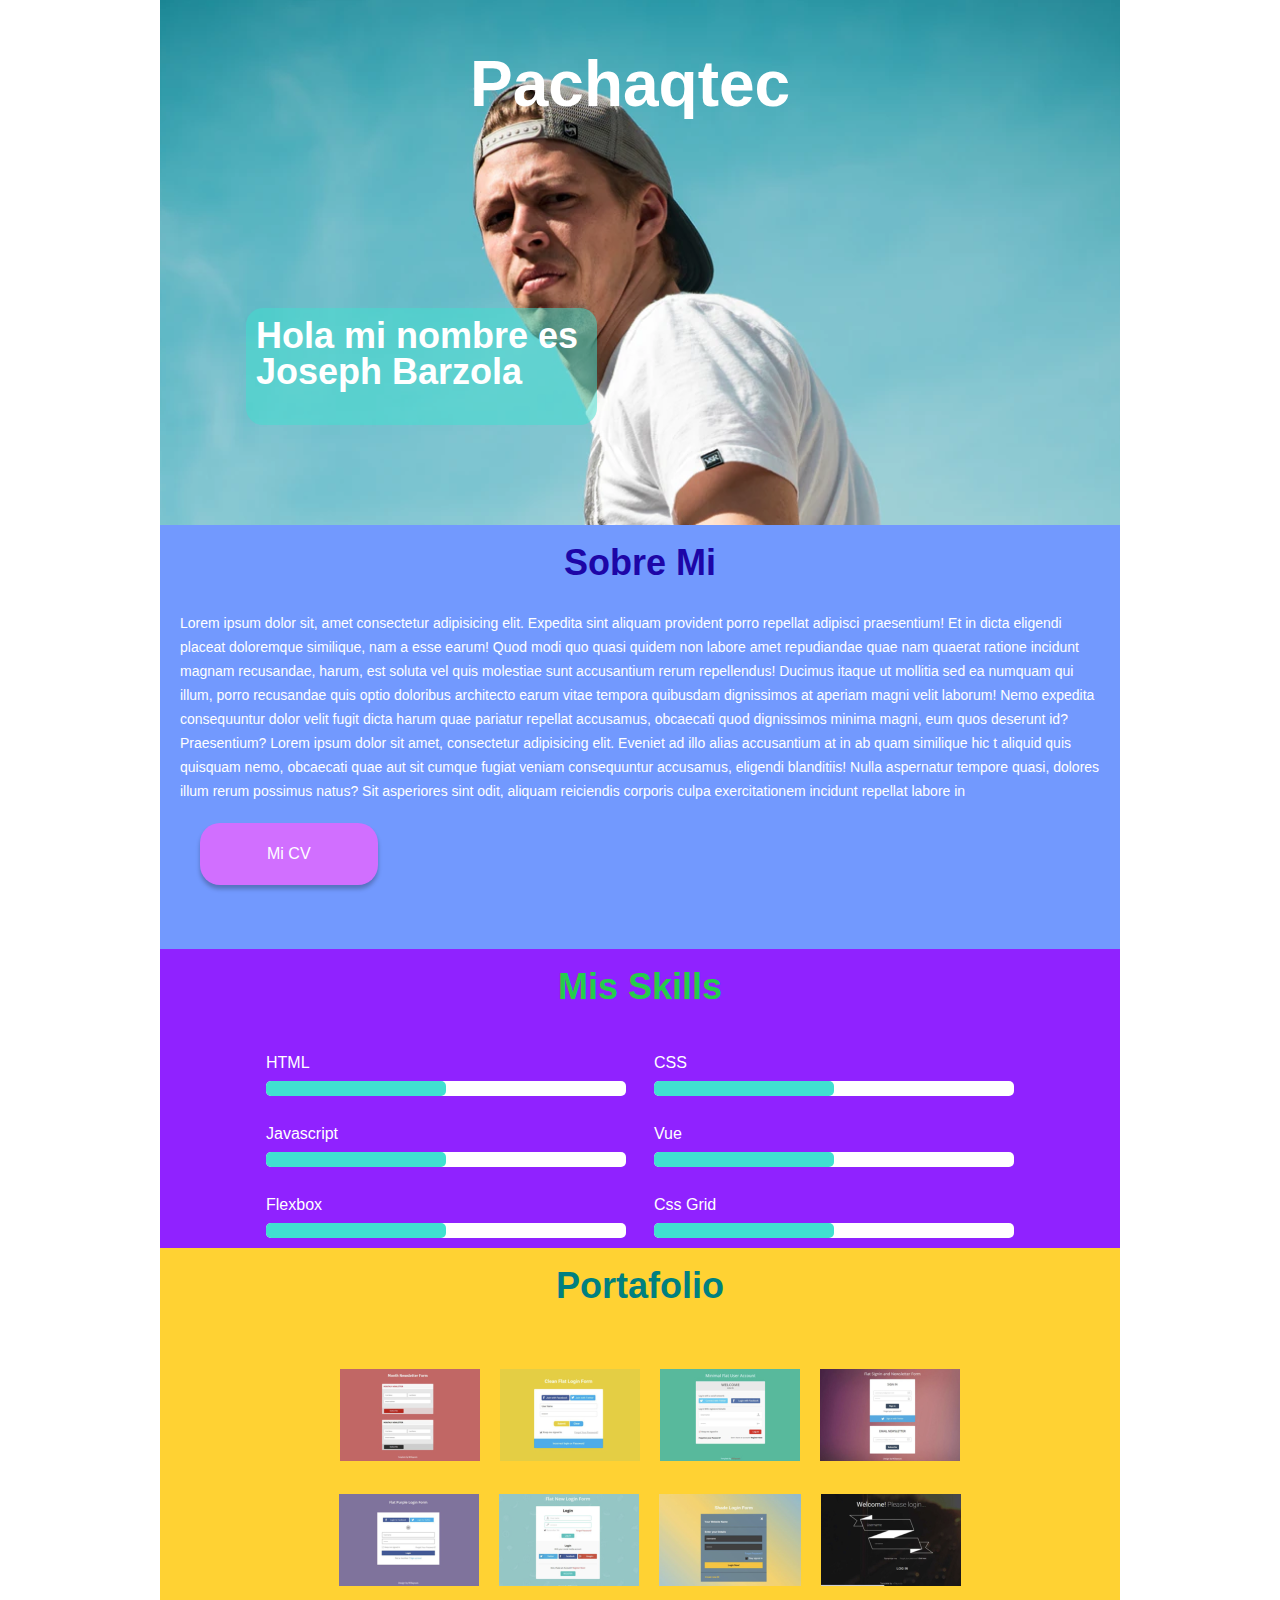
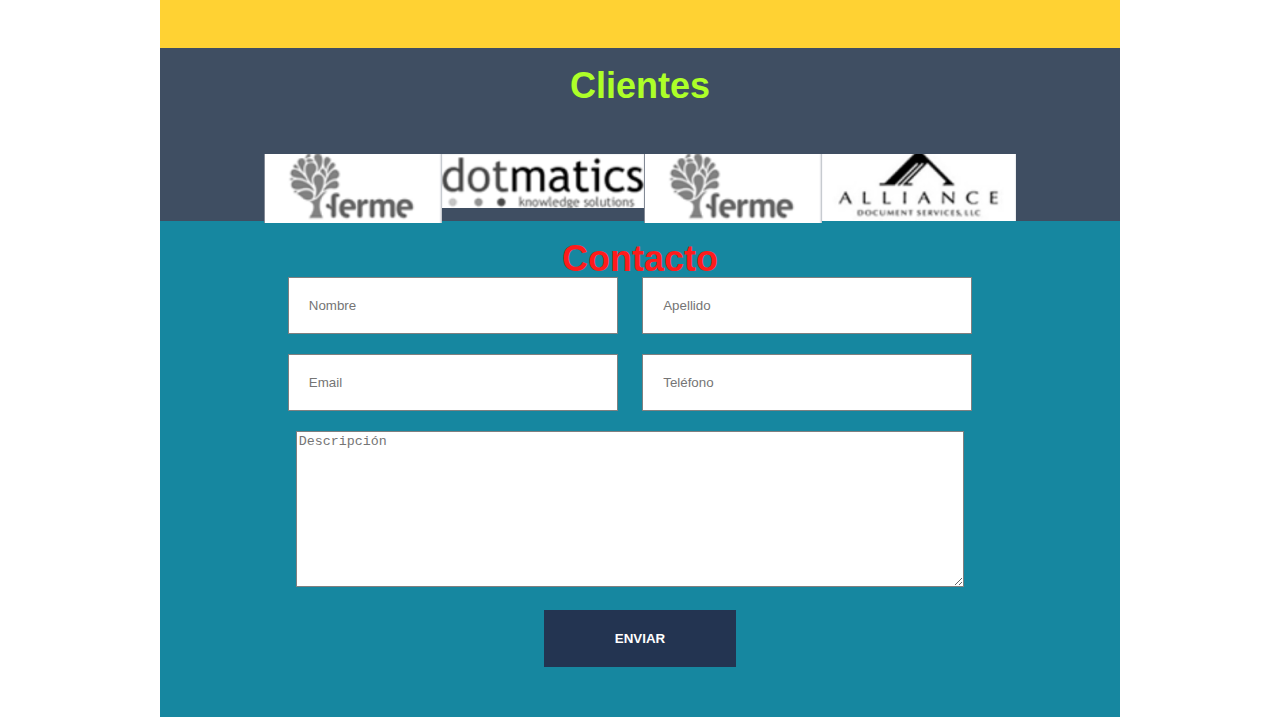
<file: index.html>
<!DOCTYPE html>
<html lang="en">

<head>
    <meta charset="UTF-8">
    <meta name="viewport" content="width=device-width, initial-scale=1.0">
    <title>Reto Hackaton</title>
    <link rel="stylesheet" href="./styles/reset.css">
    <link rel="stylesheet" href="./styles/main.css">
</head>

<body>
    <main>
        <section class="head">
            <figure>
                <img src="./images/Persona.png" alt="Fotografia">
            </figure>
            <h1>Pachaqtec</h1>
            <p>Hola mi nombre es Joseph Barzola</p>
        </section>
        <section class="about">
            <h2>Sobre Mi</h2>
            <p>Lorem ipsum dolor sit, amet consectetur adipisicing elit. Expedita sint aliquam provident porro repellat
                adipisci praesentium! Et in dicta eligendi placeat doloremque similique, nam a esse earum! Quod modi quo
                quasi quidem non labore amet repudiandae quae nam quaerat ratione incidunt magnam recusandae, harum, est
                soluta vel quis molestiae sunt accusantium rerum repellendus! Ducimus itaque ut mollitia sed ea numquam
                qui illum, porro recusandae quis optio doloribus architecto earum vitae tempora quibusdam dignissimos at
                aperiam magni velit laborum! Nemo expedita consequuntur dolor velit fugit dicta harum quae pariatur
                repellat accusamus, obcaecati quod dignissimos minima magni, eum quos deserunt id? Praesentium? Lorem
                ipsum dolor sit amet, consectetur adipisicing elit. Eveniet ad illo alias accusantium at in ab quam
                similique hic t aliquid quis quisquam nemo, obcaecati quae aut sit cumque fugiat veniam consequuntur
                accusamus, eligendi blanditiis! Nulla aspernatur tempore quasi, dolores illum rerum possimus natus? Sit
                asperiores sint odit, aliquam reiciendis corporis culpa exercitationem incidunt repellat labore in
            </p>
            <a href="#">Mi CV</a>
        </section>
        <section class="skills">
            <h2>Mis Skills</h2>
            <div class="box-1">
                <div>
                    <h3>HTML</h3>
                    <div class="baguette">
                        <div class="demie-baguette"></div>
                    </div>
                </div>
                <div>
                    <h3>CSS</h3>
                    <div class="baguette-2">
                        <div class="demie-baguette2"></div>
                    </div>
                </div>
            </div>
            <div class="box-2">
                <div>
                    <h3>Javascript</h3>
                    <div class="baguette-3">
                        <div class="demie-baguette3"></div>
                    </div>
                </div>
                <div>
                    <h3>Vue</h3>
                    <div class="baguette-4">
                        <div class="demie-baguette4"></div>
                    </div>
                </div>
            </div>
            <div class="box-3">
                <div>
                    <h3>Flexbox</h3>
                    <div class="baguette-5">
                        <div class="demie-baguette5"></div>
                    </div>
                </div>
                <div>
                    <h3>Css Grid</h3>
                    <div class="baguette-6">
                        <div class="demie-baguette6"></div>
                    </div>
                </div>
            </div>
        </section>
        <section class="portafolio">
            <h2>Portafolio</h2>
            <div class="content-1">
                <figure>
                    <img src="./images/Proyecto1.png" alt="Proyecto1">
                </figure>
                <figure>
                    <img src="./images/Proyecto2.png" alt="Proyecto2">
                </figure>
                <figure>
                    <img src="./images/Proyecto3.png" alt="Proyecto3">
                </figure>
                <figure>
                    <img src="./images/Proyecto4.png" alt="Proyecto4">
                </figure>
            </div>
            <div class="content-2">
                <figure>
                    <img src="./images/Proyecto5.png" alt="Proyecto5">
                </figure>
                <figure>
                    <img src="./images/Proyecto6.png" alt="Proyecto6">
                </figure>
                <figure>
                    <img src="./images/Proyecto7.png" alt="Proyecto7">
                </figure>
                <figure>
                    <img src="./images/Proyecto8.png" alt="Proyecto8">
                </figure>
            </div>
        </section>
        <section class="entreprise">
            <h2>Clientes</h2>
            <div class="logo-entreprise">
                <figure>
                    <img src="./images/Ferme.png" alt="Ferme">
                </figure>
                <figure>
                    <img src="./images/dotmatics.png" alt="Dotmatics">
                </figure>
                <figure>
                    <img src="./images/Ferme.png" alt="Ferme">
                </figure>
                <figure>
                    <img src="./images/Alliance.png" alt="Alliance">
                </figure>
            </div>
        </section>
        <section class="contact">
            <form>
                <h2>Contacto</h2>
                <div>
                    <input required pattern="[a-zA-Z]+" type="text" name="Nombre" id="" placeholder="Nombre">
                    <input required pattern="[a-zA-Z]+" type="text" name="Apellido" id="" placeholder="Apellido">
                </div>
                <div>
                    <input required type="email" name="email" id="" placeholder="Email">
                    <input required pattern="[0-9]+" type="tel" name="telefono" id="" placeholder="Teléfono">
                </div>
                <div>
                    <textarea required name="Descripcion" id="" cols="30" rows="10" placeholder="Descripción"></textarea>
                </div>
                <div><button class="button-enviar">ENVIAR</button></div>
            </form>
        </section>
    </main>
</body>

</html>
</file>
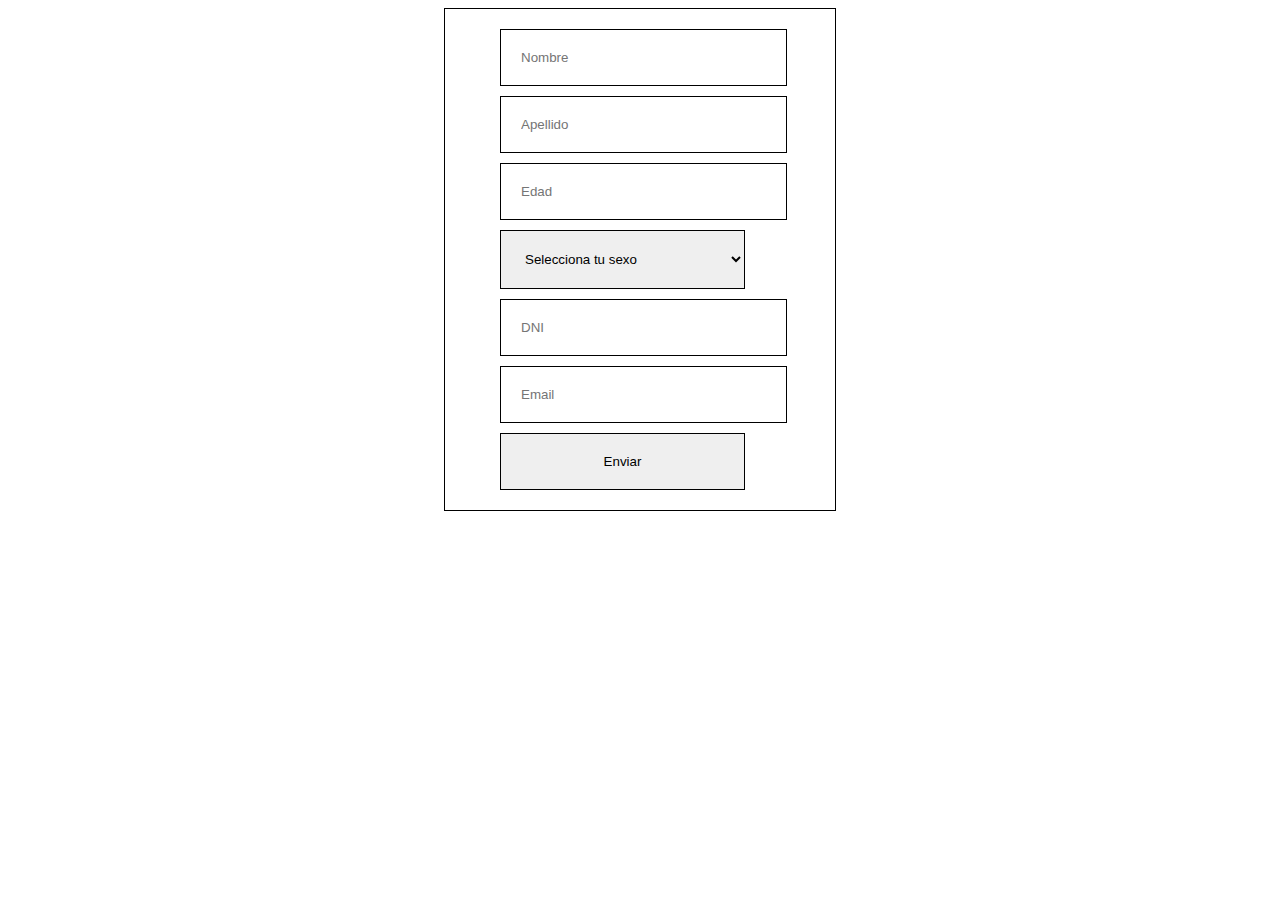
<file: form.html>
<!DOCTYPE html>
<html lang="en">

<head>
    <meta charset="UTF-8">
    <meta name="viewport" content="width=device-width, initial-scale=1.0">
    <title>Formulario</title>
    <link rel="stylesheet" href="./styles/form.css">
</head>

<body>
    <form action="">
        <input required pattern="[a-zA-Z]+" type="text" name="fname" placeholder="Nombre">
        <input required pattern="[a-zA-Z]+" type="text" name="lname" placeholder="Apellido">
        <hr>
        <br>
        <input required min="18" max="80" type="number" name="age" placeholder="Edad">
        <hr>
        <br>
        <select required name="sex">
            <option value="">Selecciona tu sexo</option>
            <option value="M">Masculino</option>
            <option value="F">Femenino</option>
        </select>
        <hr>
        <br>
        <input required minlength="8" maxlength="8" type="text" placeholder="DNI">
        <hr>
        <br>
        <input type="email" name="email" placeholder="Email">
        <button type="submit">Enviar</button>
    </form>
</body>

</html>
</file>
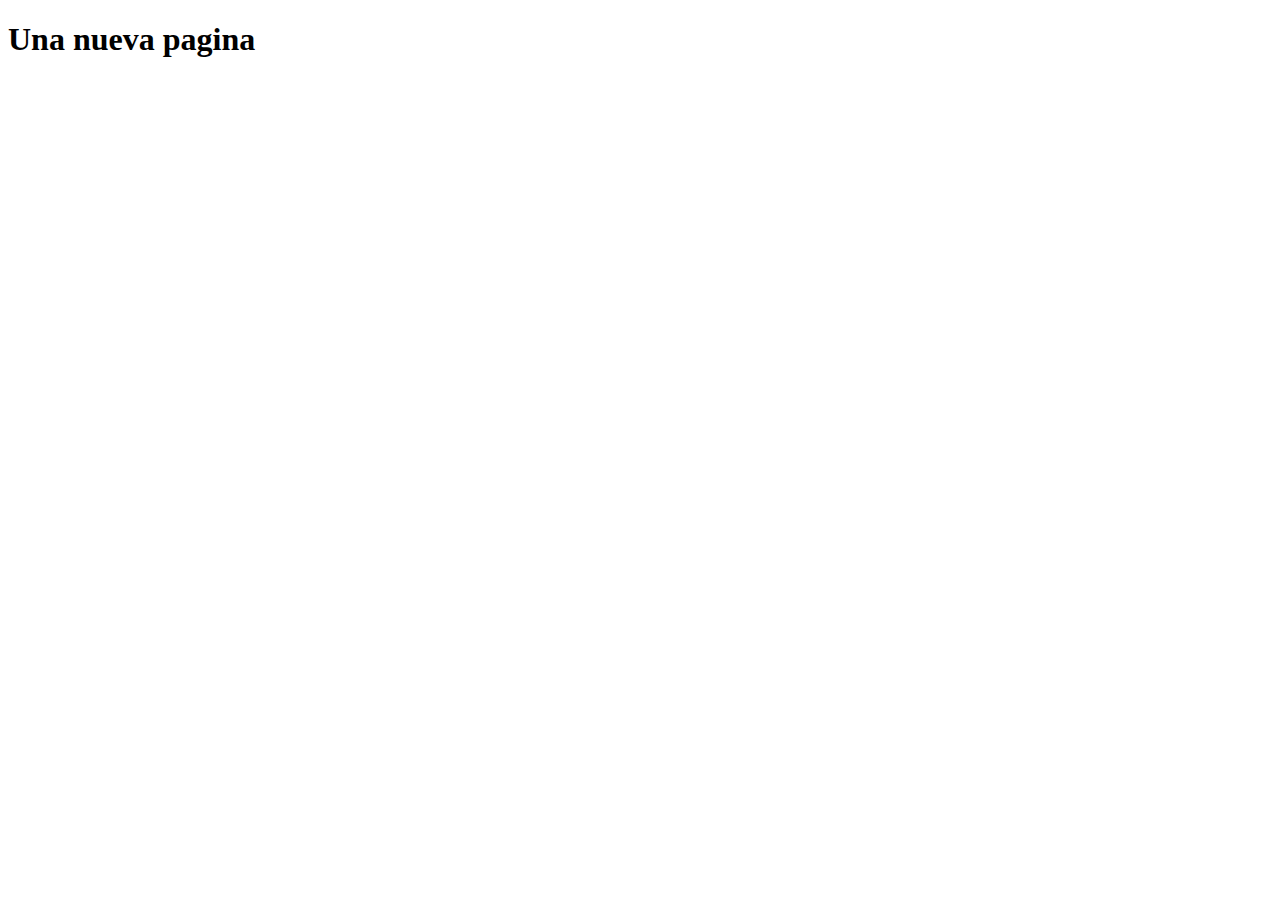
<file: tags.html>
<!DOCTYPE html>
<html lang="en">
<head>
    <meta charset="UTF-8">
    <meta name="viewport" content="width=device-width, initial-scale=1.0">
    <title>Document</title>
</head>
<body>
    <h1>Una nueva pagina</h1>
</body>
</html>
</file>
<file: styles/main.css>
body {
  font-family: Helvetica;
  color: white;
}

a {
    text-decoration: none;
}

h2 {
    font-size: 36px;
    font-weight: bold;
    text-align: center;
    margin-bottom: 30px;
}

main {
    width: 960px;
    margin: auto;
    position: relative;
}

h1 {
    font-size: 64px;
    position: absolute;
    font-weight: bold;
    top: 52px;
    left: 310px;
}

.head{
    padding: 0px;    
}

.head p {
    position: absolute;
    left: 86px;
    top: 308px;
    width: 331px;
    height: 97px;
    font-size: 36px;
    font-weight: bold;
    background-color:rgba(64,224,208 ,0.5);
    opacity: 20;
    border-radius: 17px;
    padding: 10px;
}

.about {
    margin-top: -3px;
    background-color: #7299FE;
    height: 424px;
}

.about
h2 {
    font-size: 36px;
    color: #1D06A7;
    padding-top: 20px;
}

.about 
p {
    font-size: 14px;
    line-height: 24px;
    margin: 20px;
}

.about
a {
    font-family:Helvetica, sans-serif;
    position: absolute;
    color: white;
    margin: 0px 0px 0px 40px;
    border: none;
    padding: 23px 67px;
    cursor: pointer;
    background-color: #D16FFF;
    box-shadow: 0px 4px 4px rgba(0, 0, 0, 0.25);
    border-radius: 20px;
}

.skills {
    background: #9022FF;
}

.skills
h2 {
    padding: 20px 20px;
    color: #26CC4B;
}

.skills
h3 {
    color: #ffffff;
    margin-left: 10px;
    margin-bottom: 10px;
}

.box-1,
.box-2,
.box-3 {
    width: 80%;
    display: flex;
    justify-content: space-between;
    margin-left: 10%;
    margin-bottom: 20px;
}

.baguette,
.baguette-2,
.baguette-3,
.baguette-4,
.baguette-5,
.baguette-6 {
    background-color: white;
    width: 360px;
    height: 15px;
    border-radius: 5px;
    margin: 10px;
}

.demie-baguette,
.demie-baguette2,
.demie-baguette3,
.demie-baguette4,
.demie-baguette5,
.demie-baguette6 {
    background-color: turquoise;
    width: 50%;
    height: 15px;
    border-radius: 5px;
}

.portafolio {
    width: 960px;
    height: 400px;
    background-color: #FFD233;
    color: teal;
}

.portafolio 
h2{
    margin-top: -20px;
    padding: 20px 20px;
}

.content-1 {
    padding: 15px 20px;
    display: flex;
    justify-content: center;
}

.content-1
img {
    padding-left: 20px;
}

.content-2 {
    padding: 15px 20px;
    display: flex;
    justify-content: center;
}


.content-2
img {
    padding-left: 20px;
}

.entreprise {
    background-color: #3F4E62;
}

.entreprise
h2 {
    padding: 20px 20px;
    color: #ADFF28;
}

.logo-entreprise {
    display: flex;
    justify-content: center;
    margin: 15px;
}

.contact {
    background-color: #1687A0;
    text-align: center;
}

.contact
h2 {
    margin: -20px;
    padding: 20px 20px;
    color: #FF1B1B;
}

.contact
 input {
    margin-bottom: 20px;
    margin-right: 20px;
    padding: 20px;
    width: 30%;
    border: 1px solid grey;
}

.contact
textarea {
    width: 69%;
    border: 1px solid grey;
    margin-bottom: 20px;
    margin-right: 20px;
}

.button-enviar{
    background-color: #233451;
    border: 1px solid #233451;
    padding: 20px;
    margin-bottom: 50px;
    color: white;
    font-weight: bold;
    width: 20%;
}
</file>
<file: styles/form.css>
/*Global*/

body{
    font-family: Arial, "Helvetica Neue", Helvetica, sans-serif;
    font-size: 14px;
}
form{
    padding: 20px;
    border: 1px solid black;
    width: 350px;
    margin: auto;
}

hr {
    display: none;
}

/*Main*/

input,select{
        width: 70%;
        padding: 20px;
        border: 1px solid black;
        margin-left: 10%;
        margin-bottom: 10px;
    }

select{
        width: 70%;
    }

button{
        width: 70%;
        padding: 20px;
        margin-left: 10%;
        border: 1px solid black;
    }

/*Focus*/

input:focus:invalid {
    outline:none;
    border: 2px solid red;
}
input:focus:valid {
    outline: none;
    border: 2px solid green;
}
</file>
